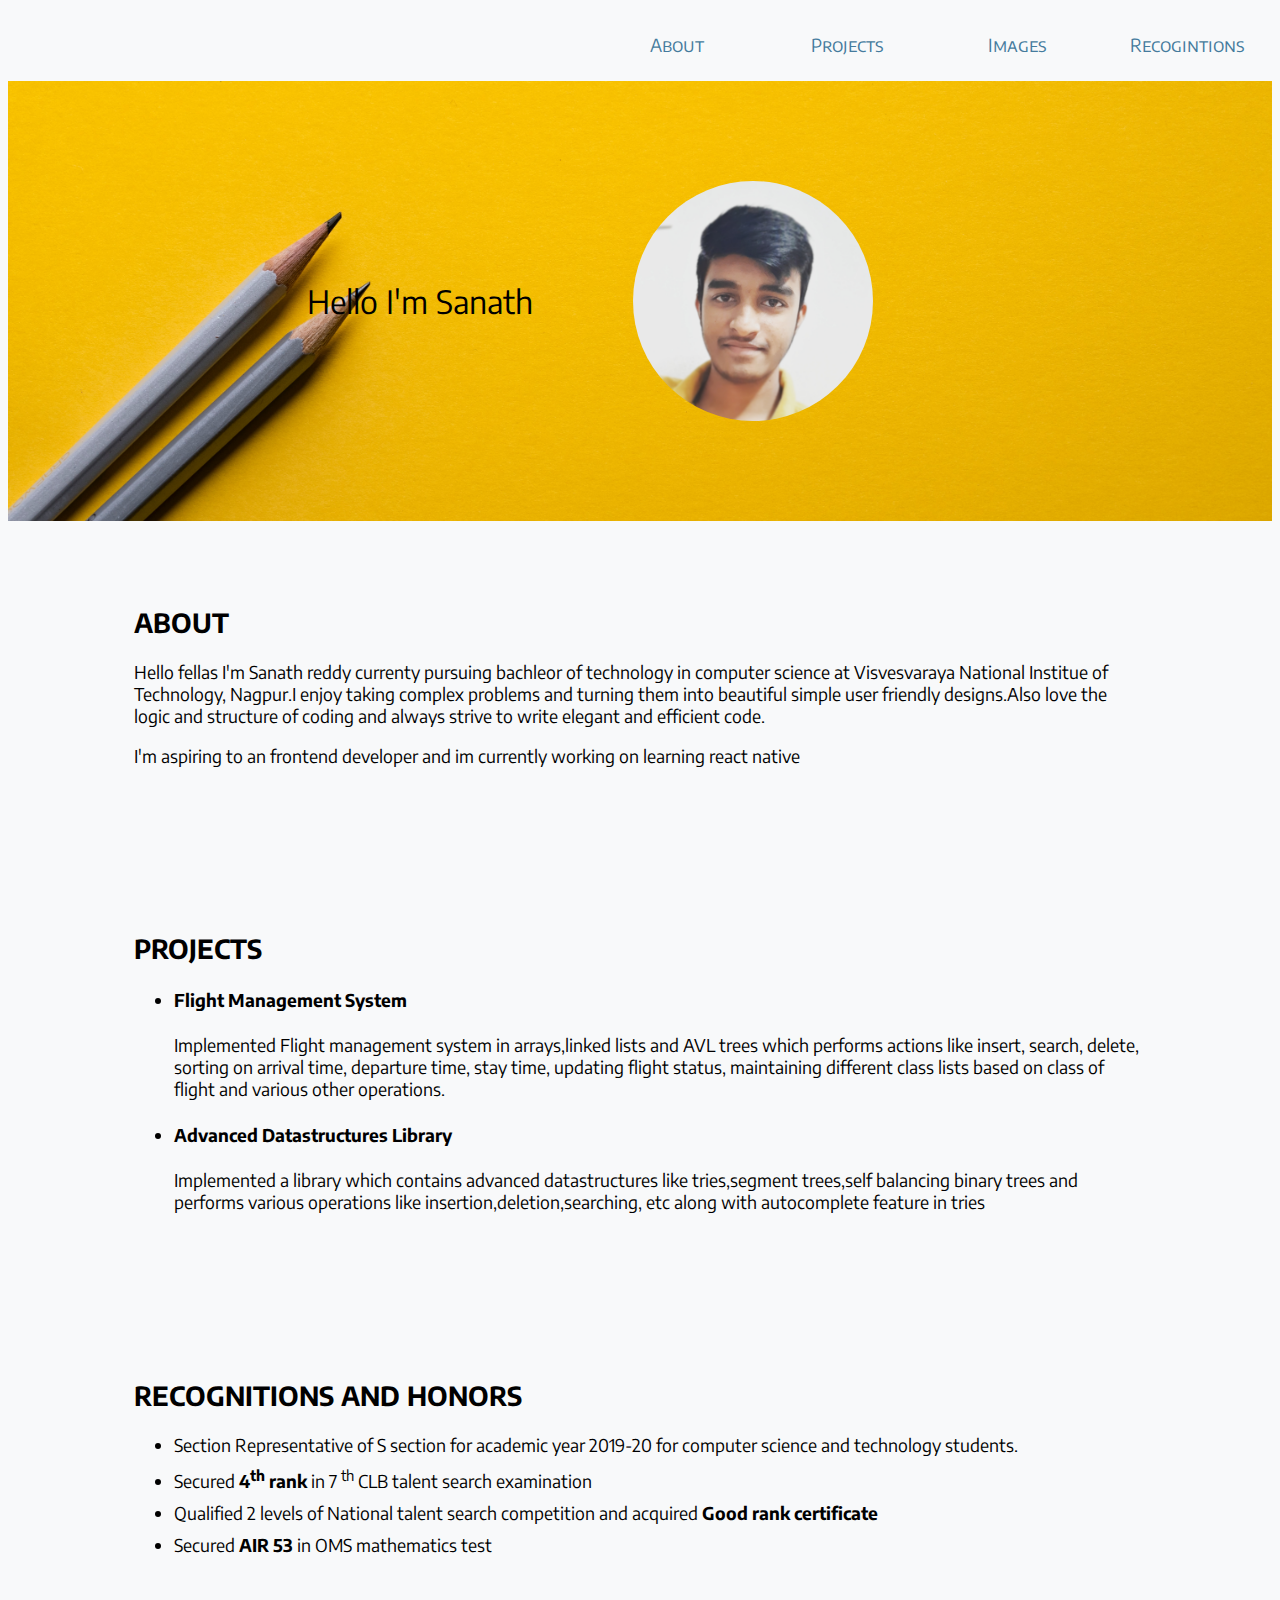
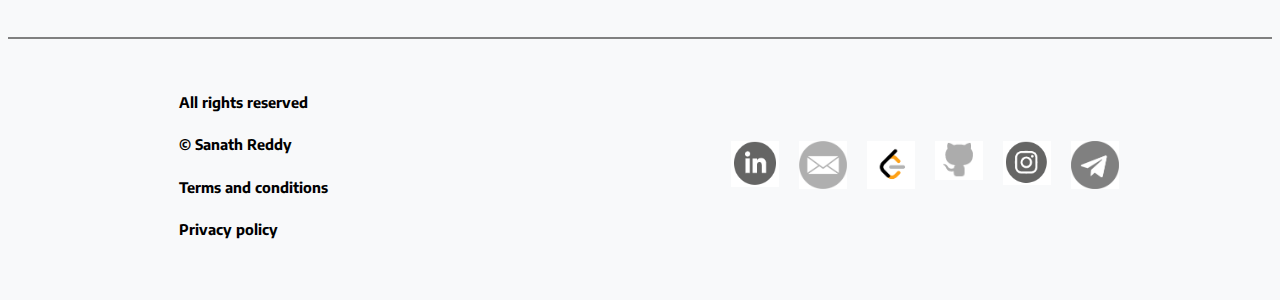
<file: index.html>
<html lang="en">

<head>
    <meta charset="UTF-8">
    <meta http-equiv="X-UA-Compatible" content="IE=edge">
    <meta name="viewport" content="width=device-width, initial-scale=1.0">
    <title>Portfolio_website</title>
    <link rel="stylesheet" href="main.css">
    <link rel="preconnect" href="https://fonts.googleapis.com">
    <link rel="preconnect" href="https://fonts.gstatic.com" crossorigin>
    <link href="https://fonts.googleapis.com/css2?family=Encode+Sans+SC:wght@400;800" rel="stylesheet">
    <link rel="preconnect" href="https://fonts.googleapis.com">
    <link rel="preconnect" href="https://fonts.gstatic.com" crossorigin>
    <link href="https://fonts.googleapis.com/css2?family=Encode+Sans&display=swap" rel="stylesheet">
</head>

<body>
    <div id="header">
        <a href="#about">About</a>
        <a href="#projects">Projects</a>
        <a href="images.html">Images</a>
        <a href="#recognitions">Recogintions</a>
    </div>
    <div id="profilePic">
        <section>Hello I'm Sanath</section>
        <img src="images/profile_pic.jpg" alt="pofilePic">
    </div>
    <div id="about">
        <h2>ABOUT</h2>
        <p>Hello fellas I'm Sanath reddy currenty pursuing bachleor of technology in computer science at Visvesvaraya
            National Institue of Technology, Nagpur.I enjoy taking complex problems and turning them into beautiful
            simple user
            friendly designs.Also love the logic and structure of coding and always strive to write elegant and
            efficient code.
        </p>
        <p>I'm aspiring to an frontend developer and im currently working on learning react native</p>
    </div>
    
    <div id="projects">
        <h2>PROJECTS</h2>
        <ul>
            <li><h4>Flight Management System</h4></li>
            <p>Implemented Flight management system in arrays,linked lists and AVL trees
                which performs actions like insert, search, delete, sorting on arrival time, departure time,
                 stay time, updating flight status, maintaining different class lists based on class of flight and
                various other operations.
            </p>
            <li><h4>Advanced Datastructures Library</h4></li>
            <p>Implemented a library which contains advanced datastructures like tries,segment trees,self balancing binary trees
                and performs various operations like insertion,deletion,searching, etc along with autocomplete feature in tries 
            </p>
        </ul>
    </div>
    <div id="recognitions">
      <h2>RECOGNITIONS AND HONORS</h2>
      <ul>
          <li>Section Representative of S section for academic year 2019-20 for computer science and technology students.</li>
          <li>Secured <b>4<sup>th</sup> rank </b>  in 7 <sup>th</sup> CLB talent search examination</li>
          <li>Qualified 2 levels of National talent search competition and acquired <b>Good rank certificate</b></li>
          <li>Secured <b> AIR 53</b> in OMS mathematics test</li>
      </ul>
     
    </div>
    <div id="footer">
        <div id="footer_details">
            <h5>All rights reserved</h5>
            <h5>&copy; Sanath Reddy</h5>
            <h5>Terms and conditions</h5>
            <h5>Privacy policy</h5>
        </div>
        <div id="contactMe">
            <a href="https://www.linkedin.com/in/sanath-reddy-b92a02205/" target="_blank">
                <img src="images/logos/linkedin.PNG" alt="linkedin"> </a>
            <a href="mailto:sanathreddy2002@gmail.com" target="_blank"><img src="images/logos/mail.png"
                    alt="mail"></a>
            <a href="https://leetcode.com/Leeevi404/" target="_blank"><img src="images/logos/leetcode.png"
                    alt="leetcode"></a>
            <a href="https://github.com/Sanathreddy7" target="_blank"><img src="images/logos/github.PNG"
                    alt="github"></a>
            <a href="https://www.instagram.com/sanath_reddy_1/" target="_blank"><img src="images/logos/ig.PNG" alt="ig"></a>
            <a href="https://t.me/sanath777" target="_blank"><img src="images/logos/telegram.png" alt="telegram"></a>
        </div>
    </div>
</body>

</html>
</file>
<file: main.css>
body
{
    display: flex;
    box-sizing: border-box;
    flex-direction: column;
    background-color: #f8f9fa;
    color:#000000;
    font-size: 1.1rem;
    font-family: 'Encode Sans', sans-serif;
}

#header
{
    display: flex;
    flex-direction: row;
    justify-content: flex-end;
    flex-wrap: wrap;
    align-content: flex-start;
    box-sizing: border-box;
}

section
{
    font-size: 2rem;
}
#about , #recognitions , #projects
{
    margin: 5% 10%;
}


#header a
{
    font-size: large;
    font-family: 'Encode Sans SC', sans-serif;
    width: 150px;
    margin: 20px 5px;
    padding: 5px;
    text-decoration: none;
    text-align: center;
    color:  #457b9d;
    transition: all 3ms ease-out;
}

#recognitions li
{
    margin-top: 10px;
}

#header a:hover
{
    transform: translateY(-3px);
    color:#14213d;
}


#profilePic
{
    display: flex;
    justify-content: center;
    align-items: center;
    background-image: url("images/background.jpg");
    background-size: cover;
}

#profilePic img{
    width: 240px;
    border-radius: 50%;
    padding: 100px;
}

#footer img
{
   width: 3rem;
   padding: 0 10px;
}
#contactMe
{
    display: flex;
    width: 30%;
    justify-content: space-between;
}

#footer
{
    display: flex;
    flex-direction: row;
    justify-content: space-around;
    align-items: center;
    padding: 30px 0;
    align-items: center;
    border-top: 2px solid grey;
}
#footer_details
{
    margin-right: 50px;
}
</file>
